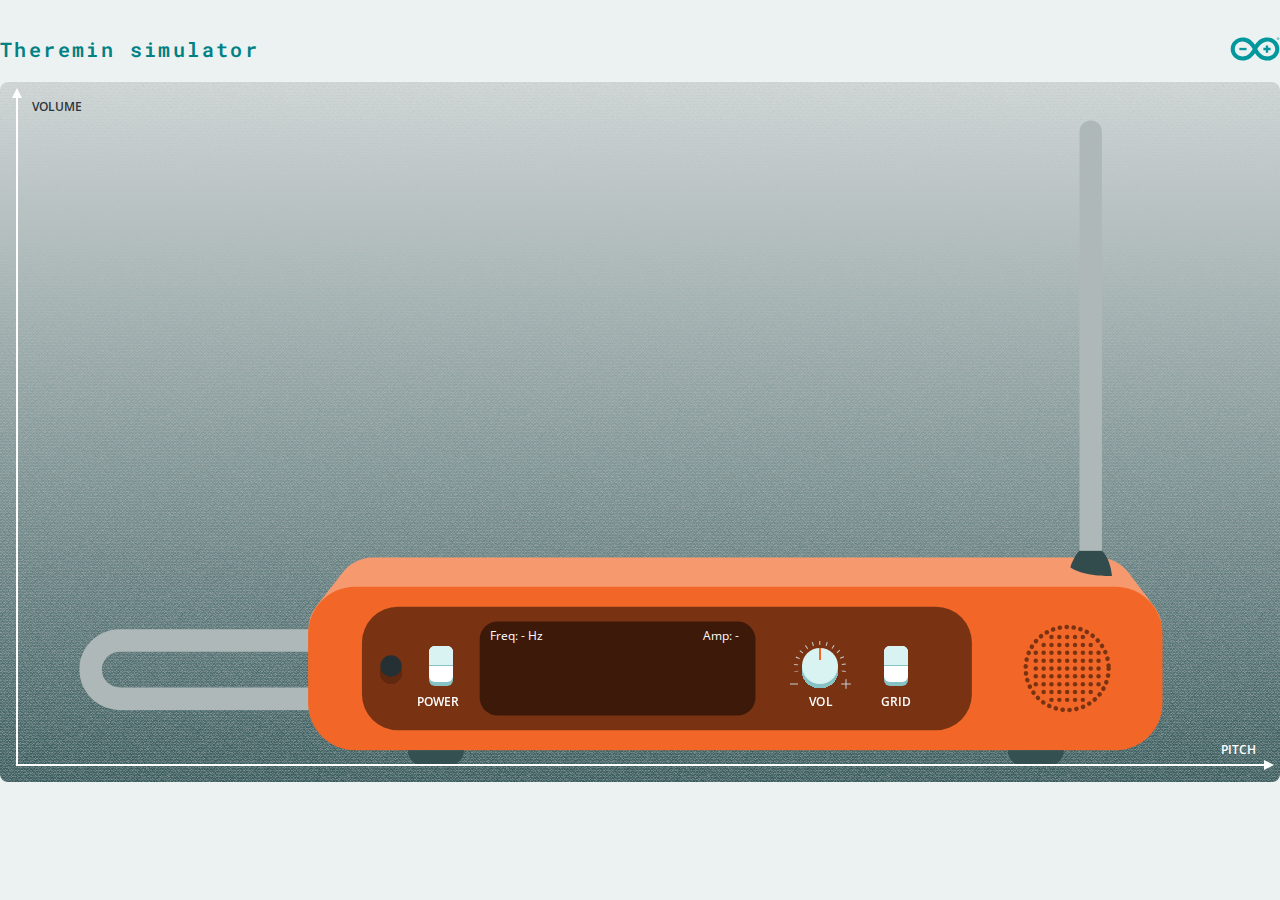
<file: examples/theremin/assets/index.html>
<!--
SPDX-FileCopyrightText: Copyright (C) 2025 ARDUINO SA <http://www.arduino.cc>

SPDX-License-Identifier: MPL-2.0
-->

<!doctype html>
<html>
<head>
  <meta charset="utf-8" />
  <meta name="viewport" content="width=device-width,initial-scale=1" />
  <title>Theremin simulator</title>
  <link rel="stylesheet" href="style.css">
</head>
<body>
  <div id="app">
    <div class="header">
      <h1 class="arduino-text">Theremin simulator</h1>
      <img class="arduino-logo" src="./img/RGB-Arduino-Logo_Color Inline Loop.svg" alt="Arduino Logo">
    </div>
    <div id="main-content">
        <div id="play-area">
          <div id="grid-overlay"></div>
          <div id="theremin-container">
            <img src="img/theremin.svg" alt="Theremin" id="theremin-svg">
            <div id="theremin-display">
              <div id="freq-display">Freq: <span>-</span> Hz</div>
              <div id="amp-display">Amp: <span>-</span></div>
              <canvas id="visualizer"></canvas>
            </div>
              <img src="img/power-off.svg" id="power-btn" class="theremin-controls-led theremin-controls control-btn" alt="Power">
              <img src="img/switch-off.svg" id="access-btn" class="theremin-controls-power theremin-controls control-btn" alt="Access">
              <div class="control-label" id="power-label">POWER</div>
              <div id="volume-btn" class="theremin-controls-volume theremin-controls control-btn-volume">
                <svg width="68" height="72" viewBox="0 0 68 72" fill="none" xmlns="http://www.w3.org/2000/svg">
                  <g filter="url(#filter0_d_1969_8868)">
                  <circle cx="34.0001" cy="25" r="18" fill="#D9F2F2"/>
                  </g>
                  <rect id="volume-indicator" x="33.0001" y="7" width="2" height="12" fill="#F26727"/>
                  <path d="M57.5389 30.6822C58.4649 26.0266 57.9896 21.201 56.1731 16.8156C54.3566 12.4302 51.2805 8.68188 47.3337 6.04473C43.3869 3.40758 38.7468 2 34 2C29.2533 2 24.6131 3.40758 20.6663 6.04473C16.7195 8.68188 13.6434 12.4302 11.8269 16.8156C10.0104 21.201 9.53512 26.0266 10.4612 30.6822" stroke="#CCCCCC" stroke-width="4" stroke-dasharray="1 6"/>

                  <!-- Visual symbols for +/- -->
                  <path d="M65 43C64.9996 43.1325 64.9468 43.2594 64.8531 43.3531C64.7594 43.4468 64.6325 43.4996 64.5 43.5H60.5V47.5C60.5 47.6326 60.4473 47.7598 60.3536 47.8536C60.2598 47.9473 60.1326 48 60 48C59.8674 48 59.7402 47.9473 59.6464 47.8536C59.5527 47.7598 59.5 47.6326 59.5 47.5V43.5H55.5C55.3674 43.5 55.2402 43.4473 55.1464 43.3536C55.0527 43.2598 55 43.1326 55 43C55 42.8674 55.0527 42.7402 55.1464 42.6464C55.2402 42.5527 55.3674 42.5 55.5 42.5H59.5V38.5C59.5 38.3674 59.5527 38.2402 59.6464 38.1464C59.7402 38.0527 59.8674 38 60 38C60.1326 38 60.2598 38.0527 60.3536 38.1464C60.4473 38.2402 60.5 38.3674 60.5 38.5V42.5H64.5C64.6325 42.5004 64.7594 42.5532 64.8531 42.6469C64.9468 42.7406 64.9996 42.8675 65 43Z" fill="#C9D2D2"/>
                  <rect x="4" y="42.5" width="8" height="1" fill="#C9D2D2"/>

                  <!-- Clickable areas for +/- -->
                  <rect id="volume-plus-btn" x="52" y="35" width="16" height="16" fill="transparent" cursor="pointer" />
                  <rect id="volume-minus-btn" x="0" y="35" width="16" height="16" fill="transparent" cursor="pointer" />

                  <defs>
                  <filter id="filter0_d_1969_8868" x="16.0001" y="7" width="36" height="40" filterUnits="userSpaceOnUse" color-interpolation-filters="sRGB">
                  <feFlood flood-opacity="0" result="BackgroundImageFix"/>
                  <feColorMatrix in="SourceAlpha" type="matrix" values="0 0 0 0 0 0 0 0 0 0 0 0 0 0 0 0 0 0 127 0" result="hardAlpha"/>
                  <feOffset dy="4"/>
                  <feColorMatrix type="matrix" values="0 0 0 0 0.529412 0 0 0 0 0.764706 0 0 0 0 0.772549 0 0 0 1 0"/>
                  <feBlend mode="normal" in2="BackgroundImageFix" result="effect1_dropShadow_1969_8868"/>
                  <feBlend mode="normal" in="SourceGraphic" in2="effect1_dropShadow_1969_8868" result="shape"/>
                  </filter>
                  </defs>
                </svg>
              </div>
              <div class="control-label" id="volume-label">VOL</div>
              <img id="grid-toggle-btn" src="img/switch-off.svg" alt="Grid Toggle" class="theremin-controls-grid theremin-controls control-btn">
              <div class="control-label" id="grid-label">GRID</div>
          </div>
          <div class="axis x-axis"></div>
          <div class="axis-label x-label">PITCH</div>
          <div class="axis y-axis"></div>
          <div class="axis-label y-label">VOLUME</div>
          <canvas id="trail-canvas"></canvas>
        </div>
    </div>

  </div>

  <script src="libs/socket.io.min.js"></script>
  <script src="main.js"></script>
</body>
</html>
</file>
<file: examples/theremin/assets/style.css>
/*
SPDX-FileCopyrightText: Copyright (C) 2025 ARDUINO SA <http://www.arduino.cc>

SPDX-License-Identifier: MPL-2.0
*/

@import url('fonts/fonts.css');

/* typography utilities used across examples */
body {
    font-family: 'Open Sans', sans-serif;
    display: flex;
    justify-content: center;
    margin: 0;
    background-color: #ECF1F1;
    color: #2C353A;
    padding: 16px 40px 24px 40px;
}

.header {
    display: flex;
    justify-content: space-between;
    align-items: center;
    margin-bottom: 16px;
    position: sticky;
    top: 0;
    background: #ECF1F1;
    z-index: 1000;
    padding-top: 16px;
}

.arduino-text {
    color: #008184;
    font-family: "Roboto Mono", monospace;
    font-size: 20px;
    font-weight: 600;
    margin: 0;
    font-style: normal;
    line-height: 170%;
    letter-spacing: 2.4px;
}

.arduino-logo {
    height: 24px;
    width: auto;
}

#app {
    max-width: 1400px;
    text-align: center;
    box-sizing: border-box;
}

/* theme variables */
:root {
    --accent: #008184
}

h1 {
    margin: 0 0 10px;
    color: var(--accent)
}

#main-content {
    display: flex;
    align-items: center;
}

#play-area {
    width: 100%;
    min-width: 1280px;
    height: 700px;
    background-image: url(img/play-area.svg);
    background-size: cover;
    border-radius: 8px;
    display: flex;
    align-items: center;
    justify-content: center;
    color: #6c757d;
    position: relative;
    user-select: none;
    touch-action: none;
    gap: 16px;
    padding: 16px;
    box-sizing: border-box;
}
#trail-canvas {
    position: absolute;
    top: 0;
    left: 0;
    width: 100%;
    height: 100%;
    pointer-events: none;
    z-index: 10; /* Ensure trail is visible */
}

#grid-overlay {
    position: absolute;
    top: 0;
    left: 0;
    width: 100%;
    height: 100%;
    display: none;
    pointer-events: none;
    background-image: repeating-linear-gradient(90deg, #C9D2D2 0 1px, transparent 1px 50px);
}

#play-area.grid-on #grid-overlay {
    display: block;
}

#right-controls {
    display: flex;
    flex-direction: column;
    gap: 16px;
    width: 100px;
    height: 700px;
}

#volume-control-area,
#grid-toggle-area {
    height: 50%;
    display: flex;
    align-items: center;
    justify-content: center;
}

#volume-control-area svg {
    width: 100%;
    height: auto;
}

#volume-knob {
    cursor: pointer;
}

#theremin-container {
    position: relative;
    width: 80%;
    height: 100%;
    display: flex;
    align-items: center;
    justify-content: center;
    flex-grow: 1;
}

#theremin-svg {
    width: 95%;
    height: 100%;
    pointer-events: none; /* Ensure mouse events pass through to playArea */
}

#theremin-display {
    position: absolute;
    left: 25.2%;
    top: 78%;
    width: 54.4%;
    height: 18.45%;
    display: flex;
    flex-direction: column;
    align-items: center;
    justify-content: flex-start;
    color: white;
    font-family: "Roboto Mono", monospace;
}

#freq-display, #amp-display {
    position: absolute;
    top: 8px;
    font-size: 12px;
    font-family: "Open Sans";
}

#freq-display {
    left: 160px;
}

#amp-display {
    right: 270px;
}

#visualizer {
    position: absolute;
    bottom: 10px;
    left: 149px;
    width: 275px;
    height: 100px;
}

.theremin-controls {
    position: absolute;
    z-index: 15;
}

.theremin-controls-led {
    left: 350px;
    bottom: 75px;
}

.theremin-controls-power {
    left: 400px;
    bottom: 75px;
}

.theremin-controls-volume {
    left: 765px;
    bottom: 60px;
}

.theremin-controls-grid {
    left: 855px;
    bottom: 75px;
}


.control-btn {
    width: 40px;
    height: 40px;
    cursor: pointer;
    padding: 5px;
    transition: all 0.2s ease;
}

.control-btn-volume {
    width: 60px;
    height: 60px;
    cursor: pointer;
    border-radius: 50%;
    padding: 5px;
    transition: all 0.2s ease;
}

.axis {
    position: absolute;
    background-color: white;
    z-index: 10;
}

.x-axis {
    bottom: 16px;
    left: 16px;
    right: 16px;
    height: 2px;
}

.x-axis::after {
    content: '';
    position: absolute;
    top: -4px;
    right: -10px;
    border-top: 5px solid transparent;
    border-bottom: 5px solid transparent;
    border-left: 10px solid white;
}

.y-axis {
    top: 16px;
    left: 16px;
    bottom: 16px;
    width: 2px;
}

.y-axis::before {
    content: '';
    position: absolute;
    left: -4px;
    top: -10px; /* Keep the arrow pointing outwards */
    border-left: 5px solid transparent;
    border-right: 5px solid transparent;
    border-bottom: 10px solid white;
}

.axis-label {
    position: absolute;
    color: #2C353A;
    text-align: center;
    font-family: "Open Sans";
    font-size: 12px;
    font-style: normal;
    font-weight: 600;
    z-index: 10;
}

.x-label {
    bottom: 24px;
    right: 24px;
    color: white;
}

.y-label {
    top: 16px;
    left: 32px;
}

#status-bar {
    display: flex;
    justify-content: space-between;
    align-items: center;
    margin-top: 10px;
}

#status {
    font-size: 13px;
    color: #5d6a6b
}

/* lock dot shown when area is locked */
#lock-dot {
    position: absolute;
    width: 14px;
    height: 14px;
    border-radius: 50%;
    background: var(--accent);
    pointer-events: none;
    transform: translate(-50%, -50%);
    box-shadow: 0 0 8px rgba(0, 129, 132, 0.6)
}

/*
 * Responsive design
 */
@media (max-width: 768px) {
    body {
        padding: 12px 20px;
    }

    .arduino-text {
        font-size: 14px;
    }

    .arduino-logo {
        height: 16px;
        width: auto;
    }
}

.control-label {
    position: absolute;
    color: white;
    font-size: 12px;
    font-style: normal;
    font-weight: 600;
    line-height: 160%; /* 19.2px */
    letter-spacing: 0.12px;
    z-index: 15;
    pointer-events: none;
}

#power-label {
    left: 401px;
    bottom: 55px;
    width: 40px;
    text-align: center;
}

#volume-label {
    left: 785px;
    bottom: 55px;
    width: 40px;
    text-align: center;
}

#volume-indicator {
  transform-origin: 34px 25px;
  transition: transform 0.2s ease-in-out;
  pointer-events: none;
}

#grid-label {
    left: 860px;
    bottom: 55px;
    width: 40px;
    text-align: center;
}
</file>
